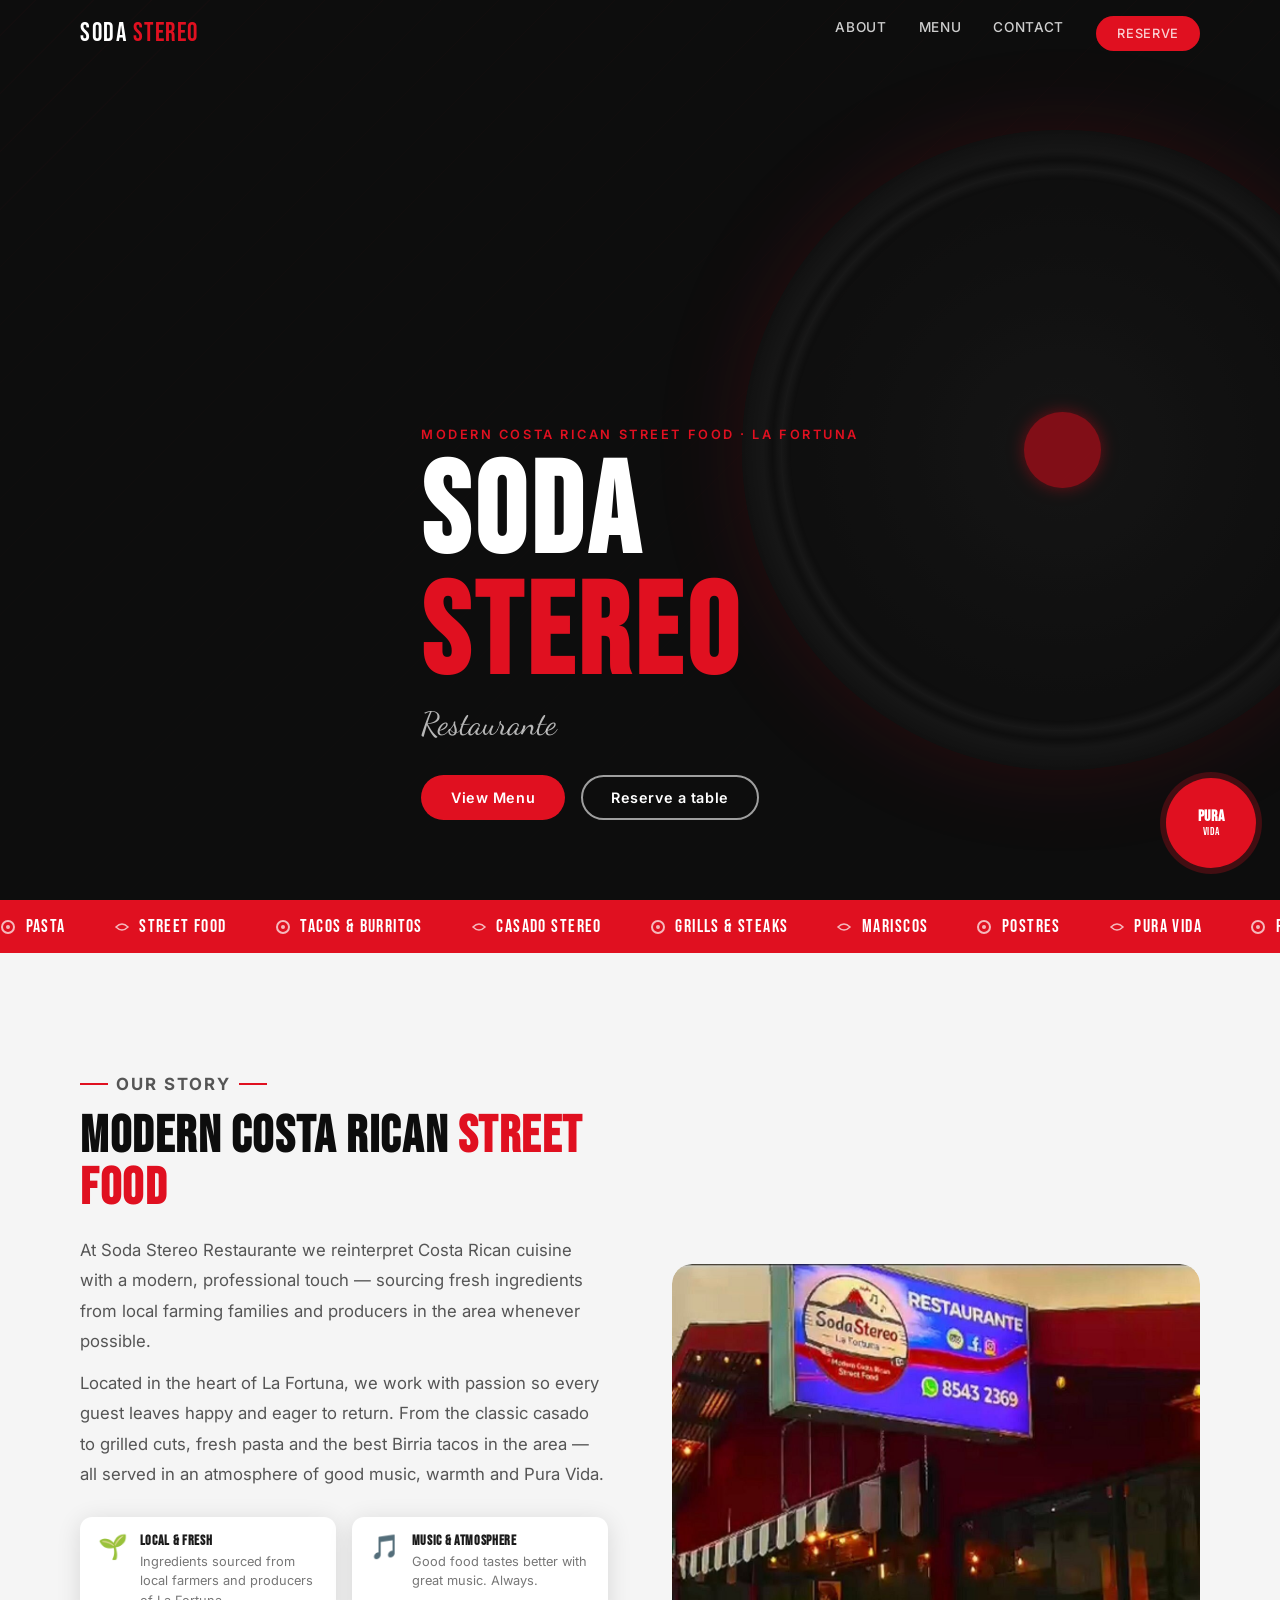
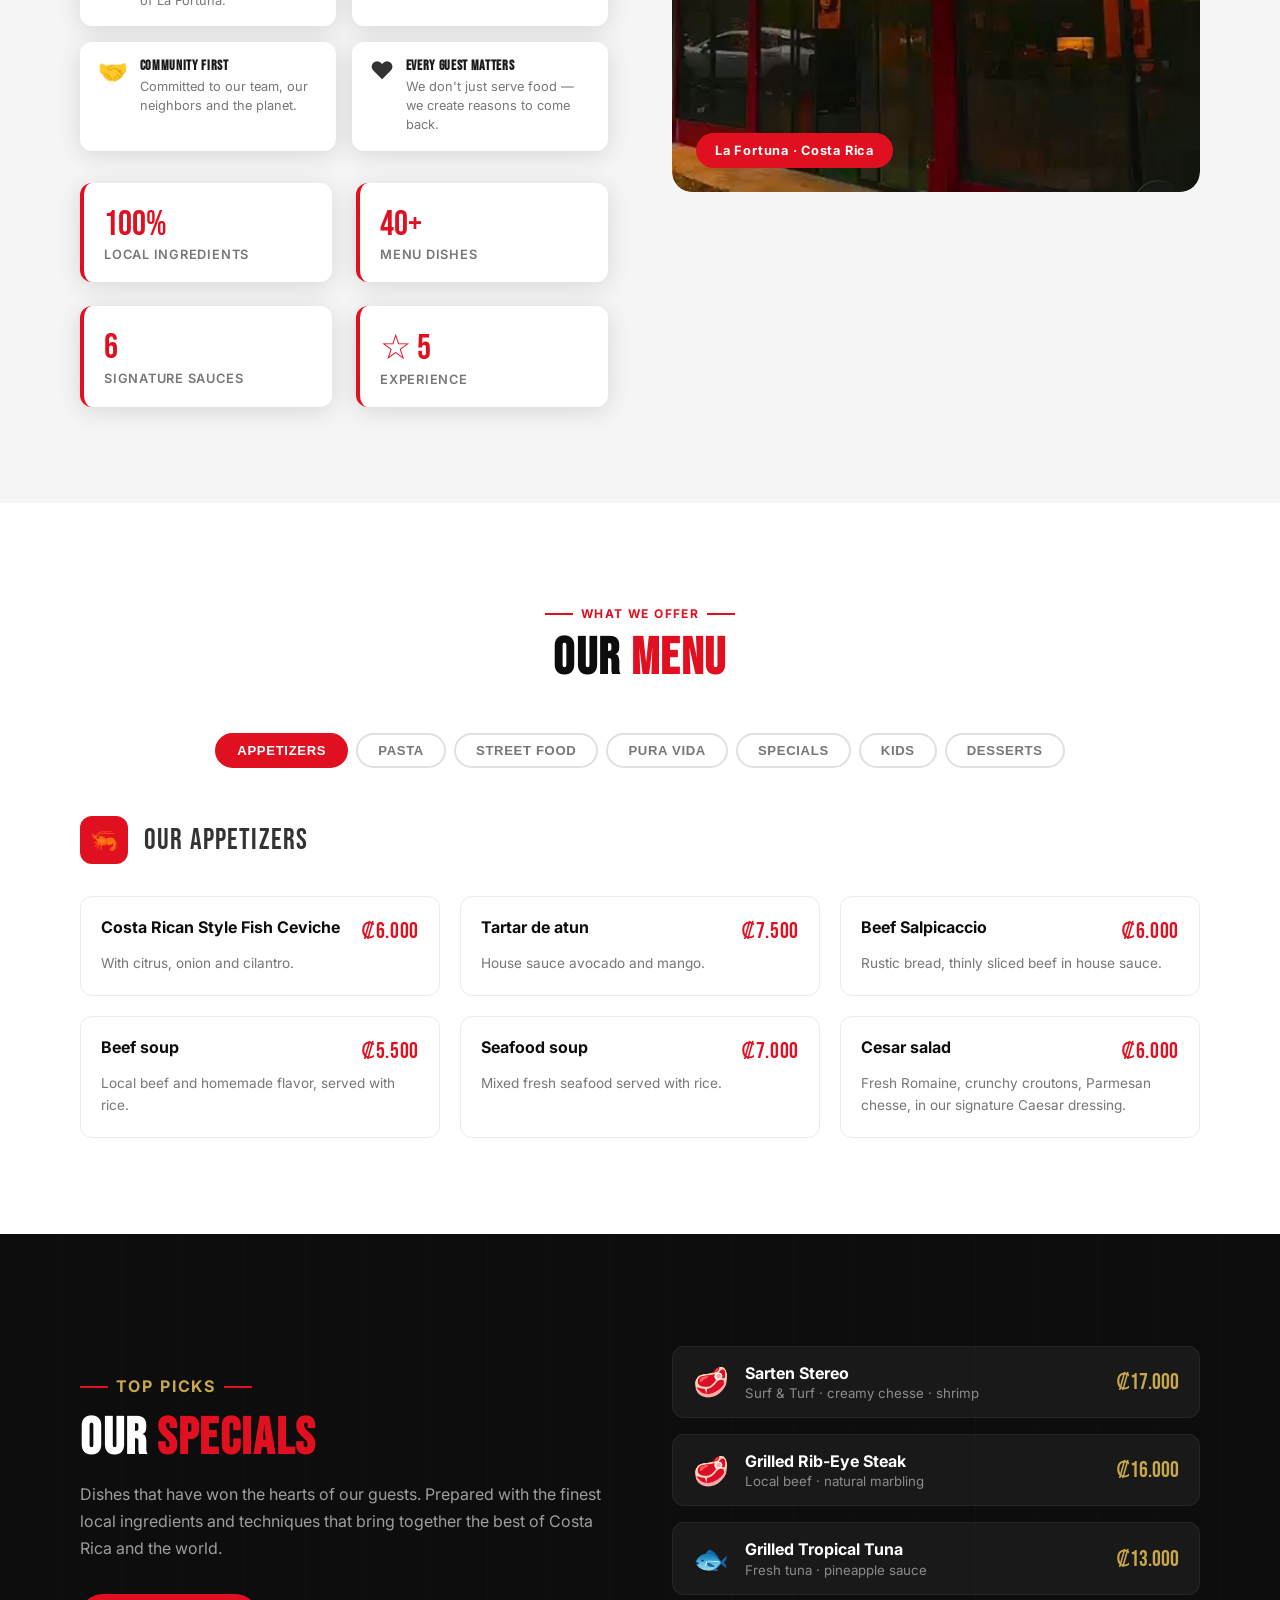
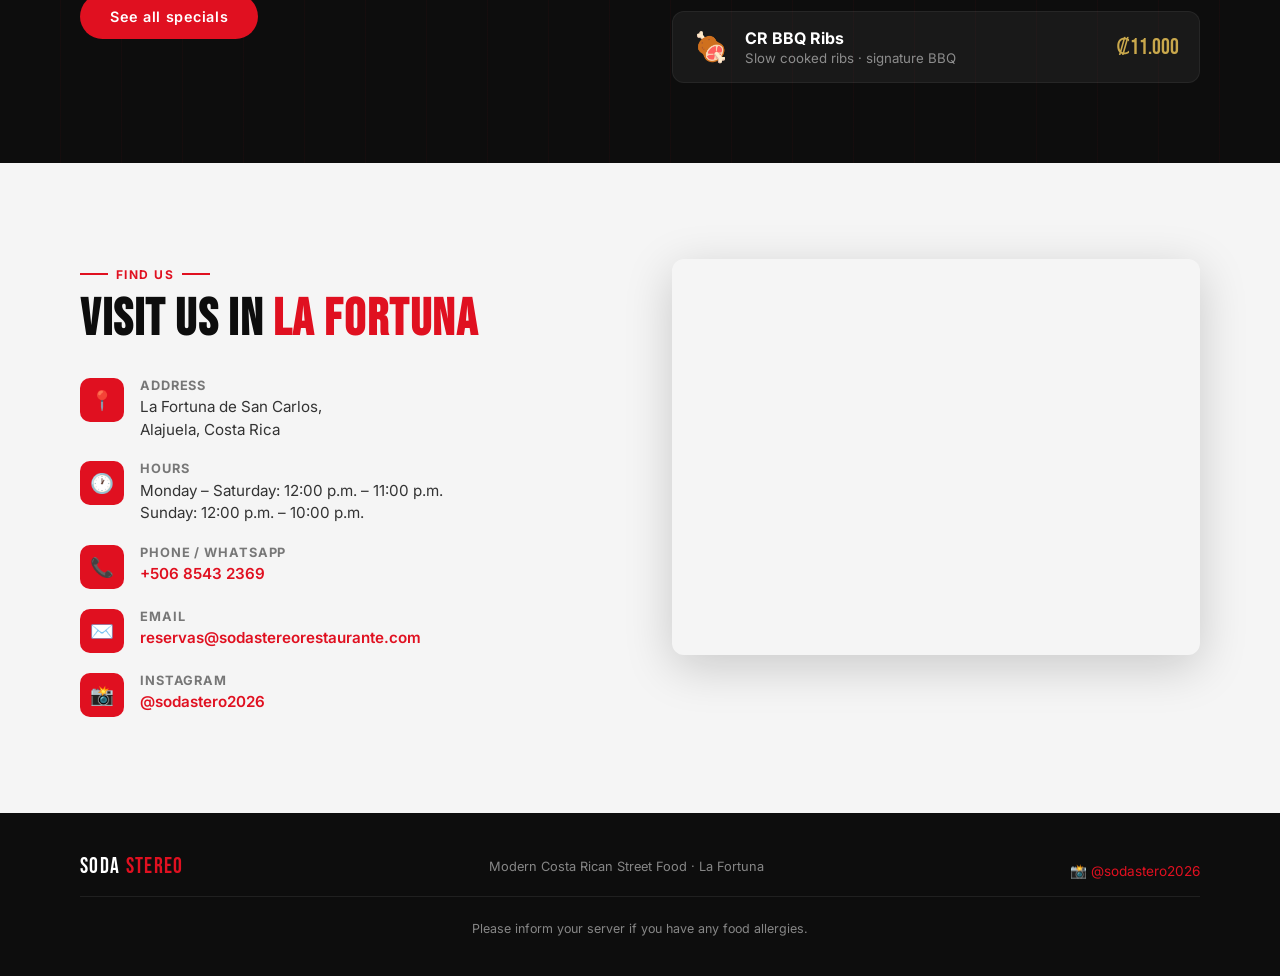
<file: index.html>
<!DOCTYPE html>
<html lang="en">
<head>
  <meta charset="UTF-8" />
  <meta name="viewport" content="width=device-width, initial-scale=1.0" />
  <title>Soda Stereo Restaurante — Modern Costa Rican Street Food | La Fortuna</title>

  <!-- SEO -->
  <meta name="description" content="Soda Stereo Restaurante in La Fortuna, Costa Rica. Modern Costa Rican street food: burgers, tacos, pasta, grilled steaks, seafood and more. Open Mon–Sat 12–11pm, Sun 12–10pm." />
  <meta name="keywords" content="Soda Stereo Restaurante, La Fortuna restaurant, Costa Rican food, street food La Fortuna, restaurant La Fortuna Costa Rica, burgers La Fortuna, tacos La Fortuna" />
  <meta name="author" content="Soda Stereo Restaurante" />
  <link rel="canonical" href="https://www.sodastereorestaurante.com/" />

  <!-- Favicon -->
  <link rel="icon" type="image/png" sizes="192x192" href="/favicon.png" />
  <link rel="icon" type="image/svg+xml" href="/favicon.svg" />
  <link rel="apple-touch-icon" href="/favicon.png" />

  <!-- Open Graph (social media) -->
  <meta property="og:type" content="restaurant" />
  <meta property="og:title" content="Soda Stereo Restaurante — La Fortuna, Costa Rica" />
  <meta property="og:description" content="Modern Costa Rican street food in the heart of La Fortuna. Burgers, tacos, pasta, grilled steaks and seafood. Come taste the Pura Vida!" />
  <meta property="og:url" content="https://www.sodastereorestaurante.com/" />
  <meta property="og:image" content="https://www.sodastereorestaurante.com/images/img-001.jpg" />
  <meta property="og:locale" content="en_US" />
  <meta property="og:site_name" content="Soda Stereo Restaurante" />

  <!-- Twitter Card -->
  <meta name="twitter:card" content="summary_large_image" />
  <meta name="twitter:title" content="Soda Stereo Restaurante — La Fortuna, Costa Rica" />
  <meta name="twitter:description" content="Modern Costa Rican street food in the heart of La Fortuna." />
  <meta name="twitter:image" content="https://www.sodastereorestaurante.com/images/img-001.jpg" />

  <!-- Structured Data (Google Rich Results) -->
  <script type="application/ld+json">
  {
    "@context": "https://schema.org",
    "@type": "Restaurant",
    "name": "Soda Stereo Restaurante",
    "image": "https://www.sodastereorestaurante.com/images/img-001.jpg",
    "url": "https://www.sodastereorestaurante.com",
    "telephone": "+50685432369",
    "address": {
      "@type": "PostalAddress",
      "streetAddress": "La Fortuna de San Carlos",
      "addressLocality": "La Fortuna",
      "addressRegion": "Alajuela",
      "addressCountry": "CR"
    },
    "geo": {
      "@type": "GeoCoordinates",
      "latitude": 10.4742153,
      "longitude": -84.6461418
    },
    "openingHoursSpecification": [
      {
        "@type": "OpeningHoursSpecification",
        "dayOfWeek": ["Monday","Tuesday","Wednesday","Thursday","Friday","Saturday"],
        "opens": "12:00",
        "closes": "23:00"
      },
      {
        "@type": "OpeningHoursSpecification",
        "dayOfWeek": ["Sunday"],
        "opens": "12:00",
        "closes": "22:00"
      }
    ],
    "servesCuisine": ["Costa Rican", "Street Food", "American"],
    "priceRange": "$$",
    "menu": "https://www.sodastereorestaurante.com/#menu",
    "hasMap": "https://maps.app.goo.gl/yALJqH7SpnTkCUQV8"
  }
  </script>

  <link rel="preconnect" href="https://fonts.googleapis.com" />
  <link rel="preconnect" href="https://fonts.gstatic.com" crossorigin />
  <link href="https://fonts.googleapis.com/css2?family=Bebas+Neue&family=Inter:wght@300;400;500;600;700&family=Dancing+Script:wght@700&display=swap" rel="stylesheet" />
  <link rel="stylesheet" href="styles.css" />
</head>
<body>

<!-- ── Navigation ─────────────────────────────────────────── -->
<nav id="navbar">
  <div class="container nav-inner">
    <a href="#hero" class="nav-logo">SODA <span>STEREO</span></a>
    <ul class="nav-links">
      <li><a href="#about">About</a></li>
      <li><a href="#menu">Menu</a></li>
      <li><a href="#contact">Contact</a></li>
      <li><a href="#contact" class="btn btn-primary nav-cta">Reserve</a></li>
    </ul>
    <button class="hamburger" id="hamburger" aria-label="Menu">
      <span></span><span></span><span></span>
    </button>
  </div>
</nav>

<!-- Mobile nav -->
<div class="mobile-nav" id="mobile-nav">
  <a href="#about"   onclick="closeMobileNav()">About</a>
  <a href="#menu"    onclick="closeMobileNav()">Menu</a>
  <a href="#contact" onclick="closeMobileNav()">Contact</a>
  <a href="#contact" onclick="closeMobileNav()" class="btn btn-primary" style="margin-top:1rem">Reserve</a>
</div>

<!-- ── Hero ───────────────────────────────────────────────── -->
<section id="hero">
  <div class="hero-bg"></div>
  <div class="hero-vinyl"></div>
  <div class="container hero-content">
    <p class="hero-eyebrow">Modern Costa Rican Street Food · La Fortuna</p>
    <h1 class="hero-title">
      SODA
      <span class="accent">STEREO</span>
    </h1>
    <p class="hero-subtitle">Restaurante</p>
    <div class="hero-actions">
      <a href="#menu"    class="btn btn-primary">View Menu</a>
      <a href="#contact" class="btn btn-outline">Reserve a table</a>
    </div>
  </div>
  <div class="hero-badge">
    <strong>PURA</strong>
    VIDA
  </div>
</section>

<!-- ── Strip ──────────────────────────────────────────────── -->
<div id="about-strip">
  <div class="strip-inner" aria-hidden="true">
    <!-- duplicated for infinite loop -->
    <span class="strip-item">
      <svg width="16" height="16" viewBox="0 0 16 16" fill="white"><circle cx="8" cy="8" r="6" stroke="white" stroke-width="2" fill="none"/><circle cx="8" cy="8" r="2" fill="white"/></svg>
      PASTA
    </span>
    <span class="strip-item">
      <svg width="16" height="16" viewBox="0 0 16 16" fill="white"><path d="M2 8 Q8 2 14 8 Q8 14 2 8Z" stroke="white" stroke-width="1.5" fill="none"/></svg>
      STREET FOOD
    </span>
    <span class="strip-item">
      <svg width="16" height="16" viewBox="0 0 16 16" fill="white"><circle cx="8" cy="8" r="6" stroke="white" stroke-width="2" fill="none"/><circle cx="8" cy="8" r="2" fill="white"/></svg>
      TACOS & BURRITOS
    </span>
    <span class="strip-item">
      <svg width="16" height="16" viewBox="0 0 16 16" fill="white"><path d="M2 8 Q8 2 14 8 Q8 14 2 8Z" stroke="white" stroke-width="1.5" fill="none"/></svg>
      CASADO STEREO
    </span>
    <span class="strip-item">
      <svg width="16" height="16" viewBox="0 0 16 16" fill="white"><circle cx="8" cy="8" r="6" stroke="white" stroke-width="2" fill="none"/><circle cx="8" cy="8" r="2" fill="white"/></svg>
      GRILLS &amp; STEAKS
    </span>
    <span class="strip-item">
      <svg width="16" height="16" viewBox="0 0 16 16" fill="white"><path d="M2 8 Q8 2 14 8 Q8 14 2 8Z" stroke="white" stroke-width="1.5" fill="none"/></svg>
      MARISCOS
    </span>
    <span class="strip-item">
      <svg width="16" height="16" viewBox="0 0 16 16" fill="white"><circle cx="8" cy="8" r="6" stroke="white" stroke-width="2" fill="none"/><circle cx="8" cy="8" r="2" fill="white"/></svg>
      POSTRES
    </span>
    <span class="strip-item">
      <svg width="16" height="16" viewBox="0 0 16 16" fill="white"><path d="M2 8 Q8 2 14 8 Q8 14 2 8Z" stroke="white" stroke-width="1.5" fill="none"/></svg>
      PURA VIDA
    </span>
    <!-- repeat -->
    <span class="strip-item">
      <svg width="16" height="16" viewBox="0 0 16 16" fill="white"><circle cx="8" cy="8" r="6" stroke="white" stroke-width="2" fill="none"/><circle cx="8" cy="8" r="2" fill="white"/></svg>
      PASTA
    </span>
    <span class="strip-item">
      <svg width="16" height="16" viewBox="0 0 16 16" fill="white"><path d="M2 8 Q8 2 14 8 Q8 14 2 8Z" stroke="white" stroke-width="1.5" fill="none"/></svg>
      STREET FOOD
    </span>
    <span class="strip-item">
      <svg width="16" height="16" viewBox="0 0 16 16" fill="white"><circle cx="8" cy="8" r="6" stroke="white" stroke-width="2" fill="none"/><circle cx="8" cy="8" r="2" fill="white"/></svg>
      TACOS & BURRITOS
    </span>
    <span class="strip-item">
      <svg width="16" height="16" viewBox="0 0 16 16" fill="white"><path d="M2 8 Q8 2 14 8 Q8 14 2 8Z" stroke="white" stroke-width="1.5" fill="none"/></svg>
      CASADO STEREO
    </span>
    <span class="strip-item">
      <svg width="16" height="16" viewBox="0 0 16 16" fill="white"><circle cx="8" cy="8" r="6" stroke="white" stroke-width="2" fill="none"/><circle cx="8" cy="8" r="2" fill="white"/></svg>
      GRILLS &amp; STEAKS
    </span>
    <span class="strip-item">
      <svg width="16" height="16" viewBox="0 0 16 16" fill="white"><path d="M2 8 Q8 2 14 8 Q8 14 2 8Z" stroke="white" stroke-width="1.5" fill="none"/></svg>
      MARISCOS
    </span>
    <span class="strip-item">
      <svg width="16" height="16" viewBox="0 0 16 16" fill="white"><circle cx="8" cy="8" r="6" stroke="white" stroke-width="2" fill="none"/><circle cx="8" cy="8" r="2" fill="white"/></svg>
      POSTRES
    </span>
    <span class="strip-item">
      <svg width="16" height="16" viewBox="0 0 16 16" fill="white"><path d="M2 8 Q8 2 14 8 Q8 14 2 8Z" stroke="white" stroke-width="1.5" fill="none"/></svg>
      PURA VIDA
    </span>
  </div>
</div>

<!-- ── About ───────────────────────────────────────────────── -->
<section id="about">
  <div class="container">
    <div class="about-grid">
      <div class="about-text">
        <p class="section-label">Our Story</p>
        <h2 class="section-title">Modern Costa Rican <span>Street Food</span></h2>
        <p>
          At Soda Stereo Restaurante we reinterpret Costa Rican cuisine with a modern,
          professional touch — sourcing fresh ingredients from local farming families
          and producers in the area whenever possible.
        </p>
        <p>
          Located in the heart of La Fortuna, we work with passion so every guest
          leaves happy and eager to return. From the classic casado to grilled cuts,
          fresh pasta and the best Birria tacos in the area — all served in an
          atmosphere of good music, warmth and Pura Vida.
        </p>
        <div class="about-values">
          <div class="value-item">
            <span class="value-icon">🌱</span>
            <div>
              <strong>Local & Fresh</strong>
              <p>Ingredients sourced from local farmers and producers of La Fortuna.</p>
            </div>
          </div>
          <div class="value-item">
            <span class="value-icon">🎵</span>
            <div>
              <strong>Music & Atmosphere</strong>
              <p>Good food tastes better with great music. Always.</p>
            </div>
          </div>
          <div class="value-item">
            <span class="value-icon">🤝</span>
            <div>
              <strong>Community First</strong>
              <p>Committed to our team, our neighbors and the planet.</p>
            </div>
          </div>
          <div class="value-item">
            <span class="value-icon">❤️</span>
            <div>
              <strong>Every Guest Matters</strong>
              <p>We don't just serve food — we create reasons to come back.</p>
            </div>
          </div>
        </div>
        <div class="about-stats">
          <div class="stat-card">
            <div class="stat-num">100%</div>
            <div class="stat-label">Local ingredients</div>
          </div>
          <div class="stat-card">
            <div class="stat-num">40+</div>
            <div class="stat-label">Menu dishes</div>
          </div>
          <div class="stat-card">
            <div class="stat-num">6</div>
            <div class="stat-label">Signature sauces</div>
          </div>
          <div class="stat-card">
            <div class="stat-num">☆ 5</div>
            <div class="stat-label">Experience</div>
          </div>
        </div>
      </div>
      <div class="about-visual">
        <img src="images/img-001.jpg" alt="Soda Stereo Restaurante front in La Fortuna" class="about-img" />
        <div class="about-tag">La Fortuna · Costa Rica</div>
      </div>
    </div>
  </div>
</section>

<!-- ── Menu ───────────────────────────────────────────────── -->
<section id="menu">
  <div class="container">
    <div class="menu-header">
      <p class="section-label">What we offer</p>
      <h2 class="section-title">Our <span>Menu</span></h2>
    </div>

    <!-- Tabs -->
    <div class="menu-tabs" role="tablist">
      <button class="tab-btn active" onclick="showCategory('appetizers')" role="tab">Appetizers</button>
      <button class="tab-btn" onclick="showCategory('pasta')"       role="tab">Pasta</button>
      <button class="tab-btn" onclick="showCategory('street')"      role="tab">Street Food</button>
      <button class="tab-btn" onclick="showCategory('casa')"        role="tab">Pura Vida</button>
      <button class="tab-btn" onclick="showCategory('specials')"    role="tab">Specials</button>
      <button class="tab-btn" onclick="showCategory('kids')"        role="tab">Kids</button>
      <button class="tab-btn" onclick="showCategory('desserts')"    role="tab">Desserts</button>
    </div>

    <!-- ── APPETIZERS ── -->
    <div id="cat-appetizers" class="menu-category active">
      <div class="category-title-bar">
        <div class="category-icon">🦐</div>
        <div>
          <div class="category-name">Our Appetizers</div>
        </div>
      </div>
      <div class="menu-grid">
        <div class="menu-card">
          <div class="menu-card-top">
            <div class="menu-card-name">Costa Rican Style Fish Ceviche</div>
            <div class="menu-card-price">₡6.000</div>
          </div>
          <div class="menu-card-desc">With citrus, onion and cilantro.</div>
        </div>
        <div class="menu-card">
          <div class="menu-card-top">
            <div class="menu-card-name">Tartar de atun</div>
            <div class="menu-card-price">₡7.500</div>
          </div>
          <div class="menu-card-desc">House sauce avocado and mango.</div>
        </div>
        <div class="menu-card">
          <div class="menu-card-top">
            <div class="menu-card-name">Beef Salpicaccio</div>
            <div class="menu-card-price">₡6.000</div>
          </div>
          <div class="menu-card-desc">Rustic bread, thinly sliced beef in house sauce.</div>
        </div>
        <div class="menu-card">
          <div class="menu-card-top">
            <div class="menu-card-name">Beef soup</div>
            <div class="menu-card-price">₡5.500</div>
          </div>
          <div class="menu-card-desc">Local beef and homemade flavor, served with rice.</div>
        </div>
        <div class="menu-card">
          <div class="menu-card-top">
            <div class="menu-card-name">Seafood soup</div>
            <div class="menu-card-price">₡7.000</div>
          </div>
          <div class="menu-card-desc">Mixed fresh seafood served with rice.</div>
        </div>
        <div class="menu-card">
          <div class="menu-card-top">
            <div class="menu-card-name">Cesar salad</div>
            <div class="menu-card-price">₡6.000</div>
          </div>
          <div class="menu-card-desc">Fresh Romaine, crunchy croutons, Parmesan chesse, in our signature Caesar dressing.</div>
        </div>
      </div>
    </div>

    <!-- ── PASTA ── -->
    <div id="cat-pasta" class="menu-category">
      <div class="category-title-bar">
        <div class="category-icon">🍝</div>
        <div>
          <div class="category-name">Pasta</div>
          <div class="category-sub">Served with garlic breed.</div>
        </div>
      </div>
      <div class="menu-grid">
        <div class="menu-card">
          <div class="menu-card-top">
            <div class="menu-card-name">Spaghetti carbonara</div>
            <div class="menu-card-price">₡6.000</div>
          </div>
        </div>
        <div class="menu-card">
          <div class="menu-card-top">
            <div class="menu-card-name">Fettuccine Pesto with Chicken</div>
            <div class="menu-card-price">₡7.000</div>
          </div>
        </div>
        <div class="menu-card">
          <div class="menu-card-top">
            <div class="menu-card-name">Spaghetti pomodoro with Shrimp</div>
            <div class="menu-card-price">₡8.000</div>
          </div>
        </div>
        <div class="menu-card featured">
          <div class="featured-ribbon">Signature</div>
          <div class="menu-card-top">
            <div class="menu-card-name">Fettuccine with Salmon Stereo</div>
            <div class="menu-card-price">₡12.000</div>
          </div>
        </div>
      </div>
      <p class="category-note">Served with garlic breed.</p>
    </div>

    <!-- ── STREET FOOD ── -->
    <div id="cat-street" class="menu-category">
      <div class="category-title-bar">
        <div class="category-icon">🌮</div>
        <div>
          <div class="category-name">Costa Rican Street Food</div>
          <div class="category-sub">"De Música Ligera"</div>
        </div>
      </div>
      <div class="menu-grid">
        <div class="menu-card featured">
          <div class="featured-ribbon">Fan Favorite</div>
          <div class="menu-card-top">
            <div class="menu-card-name">Stereo Burger</div>
            <div class="menu-card-price">₡8.000</div>
          </div>
          <div class="menu-card-desc">Caramelized bacon and onion in BBQ sauce.</div>
        </div>
        <div class="menu-card">
          <div class="menu-card-top">
            <div class="menu-card-name">Classic Beef o Chicken Burger</div>
            <div class="menu-card-price">₡7.500</div>
          </div>
          <div class="menu-card-desc">Lettuce, chesse, pickles, onion, bacon and house sauce.</div>
        </div>
        <div class="menu-card">
          <div class="menu-card-top">
            <div class="menu-card-name">Birria Tacos</div>
            <div class="menu-card-price">₡7.000</div>
          </div>
          <div class="menu-card-desc">Crispy corn tortilla filled with slow cooked beef with fresh onion and cilantro.</div>
        </div>
        <div class="menu-card">
          <div class="menu-card-top">
            <div class="menu-card-name">Chicken o Shrimp Tacos</div>
            <div class="menu-card-price">₡7.000</div>
          </div>
          <div class="menu-card-desc">Served in corn tortilla with fresh onion and cilantro.</div>
        </div>
        <div class="menu-card">
          <div class="menu-card-top">
            <div class="menu-card-name">Stereo Burrito</div>
            <div class="menu-card-price">₡7.500</div>
          </div>
          <div class="menu-card-desc">Burger Burrito, caramelized bacon and onion in BBQ sauce.</div>
        </div>
        <div class="menu-card">
          <div class="menu-card-top">
            <div class="menu-card-name">Chicken o Shrimp burrito</div>
            <div class="menu-card-price">₡7.500</div>
          </div>
          <div class="menu-card-desc">Served with fries, chesse, coleslaw.</div>
        </div>
        <div class="menu-card">
          <div class="menu-card-top">
            <div class="menu-card-name">Grilled Chicken o Chorizo Sandwich</div>
            <div class="menu-card-price">₡7.500</div>
          </div>
          <div class="menu-card-desc">Served in a rustic bread with chesse, lettuce, chimichurri and onions.</div>
        </div>
        <div class="menu-card">
          <div class="menu-card-top">
            <div class="menu-card-name">Quesadilla</div>
            <div class="menu-card-price">₡6.000</div>
          </div>
          <div class="menu-card-desc">(Chicken, Beef, Shrimp)</div>
        </div>
      </div>
    </div>

    <!-- ── DE LA CASA ── -->
    <div id="cat-casa" class="menu-category">
      <div class="category-title-bar">
        <div class="category-icon">🇨🇷</div>
        <div>
          <div class="category-name">"Pura Vida" de la Casa</div>
        </div>
      </div>
      <div class="menu-grid">
        <div class="menu-card">
          <div class="menu-card-top">
            <div class="menu-card-name">Chifrijo</div>
            <div class="menu-card-price">₡7.500</div>
          </div>
          <div class="menu-card-desc">A Costa Rican classic with tender cooked slow pork.</div>
        </div>
        <div class="menu-card featured">
          <div class="featured-ribbon">Must Try</div>
          <div class="menu-card-top">
            <div class="menu-card-name">Casado Stereo</div>
            <div class="menu-card-price">₡7.500</div>
          </div>
          <div class="menu-card-desc">A traditional Costa Rican plate featuring your choise of protein (chicken, beef, fish).</div>
        </div>
        <div class="menu-card">
          <div class="menu-card-top">
            <div class="menu-card-name">Rice with Chicken</div>
            <div class="menu-card-price">₡6.500</div>
          </div>
          <div class="menu-card-desc">Costa rican mixed Chicken &amp; rice, served with fries and salad.</div>
        </div>
        <div class="menu-card">
          <div class="menu-card-top">
            <div class="menu-card-name">Vigoron</div>
            <div class="menu-card-price">₡7.500</div>
          </div>
          <div class="menu-card-desc">Cassava Root with tender fried pork.</div>
        </div>
        <div class="menu-card">
          <div class="menu-card-top">
            <div class="menu-card-name">Rice &amp; Shrimp</div>
            <div class="menu-card-price">₡6.500</div>
          </div>
          <div class="menu-card-desc">Tico rice mixed with shrimp, served with fries and salad.</div>
        </div>
        <div class="menu-card">
          <div class="menu-card-top">
            <div class="menu-card-name">Seafood &amp; Rice</div>
            <div class="menu-card-price">₡8.000</div>
          </div>
          <div class="menu-card-desc">Costa rican mixed seafood and rice, served with fries and salad.</div>
        </div>
      </div>
    </div>

    <!-- ── SPECIALS ── -->
    <div id="cat-specials" class="menu-category">
      <div class="category-title-bar">
        <div class="category-icon">⭐</div>
        <div>
          <div class="category-name">Soda Stereo Specials</div>
          <div class="category-sub">Served with mashed potatoes and Veggies.</div>
        </div>
      </div>
      <div class="menu-grid">
        <div class="menu-card featured">
          <div class="featured-ribbon">Our #1</div>
          <div class="menu-card-top">
            <div class="menu-card-name">Sarten Stereo</div>
            <div class="menu-card-price">₡17.000</div>
          </div>
          <div class="menu-card-desc">Hot skillet creamy chesse, Surf and Turf, steak &amp; shrimp.</div>
        </div>
        <div class="menu-card">
          <div class="menu-card-top">
            <div class="menu-card-name">Grilled Rid bye steak</div>
            <div class="menu-card-price">₡16.000</div>
          </div>
          <div class="menu-card-desc">Local beef, known for its natural marbling and flavor grilled to your preference.</div>
        </div>
        <div class="menu-card">
          <div class="menu-card-top">
            <div class="menu-card-name">Churrasco steak</div>
            <div class="menu-card-price">₡14.000</div>
          </div>
          <div class="menu-card-desc">Costa Rican steak, grilled to your preference, seasoned simply, natural taste.</div>
        </div>
        <div class="menu-card">
          <div class="menu-card-top">
            <div class="menu-card-name">CR BBQ Ribs</div>
            <div class="menu-card-price">₡11.000</div>
          </div>
          <div class="menu-card-desc">Slow cooked CR pork ribs, grilled and brushed with our signature BBQ sauce.</div>
        </div>
        <div class="menu-card">
          <div class="menu-card-top">
            <div class="menu-card-name">Pollo Stereo</div>
            <div class="menu-card-price">₡8.500</div>
          </div>
          <div class="menu-card-desc">Grilled chicken fillet, served in house sauce.</div>
        </div>
        <div class="menu-card">
          <div class="menu-card-top">
            <div class="menu-card-name">Grilled Tropical Tuna</div>
            <div class="menu-card-price">₡13.000</div>
          </div>
          <div class="menu-card-desc">Fresh tuna fillet served with pineapple sauce.</div>
        </div>
      </div>
      <p class="category-note">Served with mashed potatoes and Veggies.</p>

      <!-- Sauces -->
      <div style="margin-top: 3rem;">
        <div class="category-title-bar">
          <div class="category-icon">🍶</div>
          <div>
            <div class="category-name">Signature Sauces</div>
            <div class="category-sub">Our exclusive sauces</div>
          </div>
        </div>
        <div class="sauces-grid">
          <span class="sauce-chip">Basil Sauce</span>
          <span class="sauce-chip">Stereo Sauce</span>
          <span class="sauce-chip">Cilantro Sauce</span>
          <span class="sauce-chip">Spicy &amp; Sweet</span>
          <span class="sauce-chip">Avocado Sauce</span>
          <span class="sauce-chip">SG BBQ Sauce</span>
        </div>
      </div>
    </div>

    <!-- ── KIDS ── -->
    <div id="cat-kids" class="menu-category">
      <div class="category-title-bar">
        <div class="category-icon">🎈</div>
        <div>
          <div class="category-name">Children´s Menu</div>
        </div>
      </div>
      <div class="menu-grid">
        <div class="menu-card">
          <div class="menu-card-top">
            <div class="menu-card-name">Chesse quesadilla</div>
            <div class="menu-card-price">₡4.500</div>
          </div>
        </div>
        <div class="menu-card">
          <div class="menu-card-top">
            <div class="menu-card-name">Kids Burger</div>
            <div class="menu-card-price">₡4.500</div>
          </div>
        </div>
        <div class="menu-card">
          <div class="menu-card-top">
            <div class="menu-card-name">Chicken o Fish Nuggets</div>
            <div class="menu-card-price">₡4.500</div>
          </div>
        </div>
        <div class="menu-card">
          <div class="menu-card-top">
            <div class="menu-card-name">Pasta</div>
            <div class="menu-card-price">₡4.500</div>
          </div>
          <div class="menu-card-desc">(burro, pomodoro, carbonara)</div>
        </div>
      </div>
    </div>

    <!-- ── DESSERTS ── -->
    <div id="cat-desserts" class="menu-category">
      <div class="category-title-bar">
        <div class="category-icon">🍮</div>
        <div>
          <div class="category-name">Desserts</div>
        </div>
      </div>
      <div class="menu-grid">
        <div class="menu-card">
          <div class="menu-card-top">
            <div class="menu-card-name">House Flan</div>
            <div class="menu-card-price">₡4.000</div>
          </div>
        </div>
        <div class="menu-card featured">
          <div class="featured-ribbon">Favorite</div>
          <div class="menu-card-top">
            <div class="menu-card-name">Passion fruit Chesse cake</div>
            <div class="menu-card-price">₡4.000</div>
          </div>
        </div>
        <div class="menu-card">
          <div class="menu-card-top">
            <div class="menu-card-name">House Dessert</div>
            <div class="menu-card-price">₡4.000</div>
          </div>
        </div>
      </div>
    </div>

  </div><!-- /container -->
</section>

<!-- ── Specials Banner ─────────────────────────────────────── -->
<section id="specials-banner">
  <div class="container">
    <div class="specials-inner">
      <div class="specials-text">
        <p class="section-label" style="color:var(--gold)">Top Picks</p>
        <h2 class="section-title">Our <span>Specials</span></h2>
        <p>Dishes that have won the hearts of our guests. Prepared with the finest local ingredients and techniques that bring together the best of Costa Rica and the world.</p>
        <div style="margin-top:2rem">
          <a href="#menu" onclick="showCategory('specials');return true;" class="btn btn-primary">See all specials</a>
        </div>
      </div>
      <div class="specials-list">
        <div class="special-item">
          <div class="special-emoji">🥩</div>
          <div>
            <div class="special-name">Sarten Stereo</div>
            <div class="special-desc">Surf &amp; Turf · creamy chesse · shrimp</div>
          </div>
          <div class="special-price">₡17.000</div>
        </div>
        <div class="special-item">
          <div class="special-emoji">🥩</div>
          <div>
            <div class="special-name">Grilled Rib-Eye Steak</div>
            <div class="special-desc">Local beef · natural marbling</div>
          </div>
          <div class="special-price">₡16.000</div>
        </div>
        <div class="special-item">
          <div class="special-emoji">🐟</div>
          <div>
            <div class="special-name">Grilled Tropical Tuna</div>
            <div class="special-desc">Fresh tuna · pineapple sauce</div>
          </div>
          <div class="special-price">₡13.000</div>
        </div>
        <div class="special-item">
          <div class="special-emoji">🍖</div>
          <div>
            <div class="special-name">CR BBQ Ribs</div>
            <div class="special-desc">Slow cooked ribs · signature BBQ</div>
          </div>
          <div class="special-price">₡11.000</div>
        </div>
      </div>
    </div>
  </div>
</section>

<!-- ── Contact ────────────────────────────────────────────── -->
<section id="contact">
  <div class="container">
    <div class="contact-grid">
      <div>
        <p class="section-label">Find us</p>
        <h2 class="section-title">Visit us in <span>La Fortuna</span></h2>
        <div class="contact-info-items">
          <div class="contact-info-item">
            <div class="contact-icon">📍</div>
            <div>
              <strong>Address</strong>
              <span>La Fortuna de San Carlos,<br/>Alajuela, Costa Rica</span>
            </div>
          </div>
          <div class="contact-info-item">
            <div class="contact-icon">🕐</div>
            <div>
              <strong>Hours</strong>
              <span>Monday – Saturday: 12:00 p.m. – 11:00 p.m.<br/>Sunday: 12:00 p.m. – 10:00 p.m.</span>
            </div>
          </div>
          <div class="contact-info-item">
            <div class="contact-icon">📞</div>
            <div>
              <strong>Phone / WhatsApp</strong>
              <span><a href="https://wa.me/50685432369" target="_blank" rel="noopener">+506 8543 2369</a></span>
            </div>
          </div>
          <div class="contact-info-item">
            <div class="contact-icon">✉️</div>
            <div>
              <strong>Email</strong>
              <span><a href="mailto:reservas@sodastereorestaurante.com">reservas@sodastereorestaurante.com</a></span>
            </div>
          </div>
          <div class="contact-info-item">
            <div class="contact-icon">📸</div>
            <div>
              <strong>Instagram</strong>
              <span><a href="https://www.instagram.com/sodastero2026/" target="_blank" rel="noopener">@sodastero2026</a></span>
            </div>
          </div>
        </div>
      </div>
      <div class="map-wrapper">
        <iframe
          src="https://www.google.com/maps?q=10.4742153,-84.6461418&z=17&output=embed"
          width="100%"
          height="100%"
          style="border:0;"
          allowfullscreen=""
          loading="lazy"
          referrerpolicy="no-referrer-when-downgrade"
          title="Soda Stereo La Fortuna en Google Maps"
        ></iframe>
      </div>
    </div>
  </div>
</section>

<!-- ── Footer ─────────────────────────────────────────────── -->
<footer>
  <div class="container">
    <div class="footer-inner">
      <div class="footer-logo">SODA <span>STEREO</span></div>
      <p class="footer-note">
        Modern Costa Rican Street Food · La Fortuna
      </p>
      <a href="https://www.instagram.com/sodastero2026/" target="_blank" rel="noopener" class="footer-ig">
        📸 @sodastero2026
      </a>
    </div>
    <p class="footer-allergy">
      Please inform your server if you have any food allergies.
    </p>
  </div>
</footer>

<!-- Scroll to top -->
<button id="scroll-top" onclick="scrollToTop()" aria-label="Back to top">
  <svg width="18" height="18" viewBox="0 0 24 24" fill="none" stroke="currentColor" stroke-width="2.5" stroke-linecap="round" stroke-linejoin="round">
    <polyline points="18 15 12 9 6 15"/>
  </svg>
</button>

<script src="main.js"></script>
</body>
</html>
</file>
<file: styles.css>
/* ── Reset & Variables ─────────────────────────────────── */
*, *::before, *::after { box-sizing: border-box; margin: 0; padding: 0; }

:root {
  --red:     #e01020;
  --red-dk:  #b00d1a;
  --black:   #0d0d0d;
  --dark:    #1a1a1a;
  --gray:    #2e2e2e;
  --light:   #f5f5f5;
  --white:   #ffffff;
  --gold:    #c9a84c;
  --text:    #333333;
  --muted:   #777777;
  --font-head: 'Bebas Neue', sans-serif;
  --font-body: 'Inter', sans-serif;
  --font-script: 'Dancing Script', cursive;
  --radius: 12px;
  --shadow: 0 4px 24px rgba(0,0,0,.12);
  --shadow-lg: 0 12px 48px rgba(0,0,0,.18);
}

html { scroll-behavior: smooth; }
body {
  font-family: var(--font-body);
  color: var(--text);
  background: var(--white);
  overflow-x: hidden;
}

img { display: block; max-width: 100%; }
a   { text-decoration: none; color: inherit; }

/* ── Utility ───────────────────────────────────────────── */
.container { max-width: 1160px; margin-inline: auto; padding-inline: 1.25rem; }
.section-label {
  display: inline-flex; align-items: center; gap: .5rem;
  font-size: .75rem; font-weight: 700; letter-spacing: .12em;
  text-transform: uppercase; color: var(--red);
  margin-bottom: .75rem;
}
.section-label::before,
.section-label::after {
  content: ''; flex: 1; height: 2px; width: 28px;
  background: var(--red);
}
.section-title {
  font-family: var(--font-head);
  font-size: clamp(2rem, 5vw, 3.25rem);
  line-height: 1;
  letter-spacing: .03em;
  color: var(--black);
}
.section-title span { color: var(--red); }
.btn {
  display: inline-flex; align-items: center; gap: .5rem;
  padding: .75rem 1.75rem;
  border-radius: 50px;
  font-weight: 600; font-size: .9rem; letter-spacing: .04em;
  cursor: pointer; transition: all .25s ease;
  border: 2px solid transparent;
}
.btn-primary {
  background: var(--red); color: var(--white);
}
.btn-primary:hover { background: var(--red-dk); transform: translateY(-2px); box-shadow: 0 6px 20px rgba(224,16,32,.35); }
.btn-outline {
  background: transparent; color: var(--white);
  border-color: rgba(255,255,255,.6);
}
.btn-outline:hover { background: rgba(255,255,255,.1); border-color: var(--white); }
.tag-veg {
  display: inline-flex; align-items: center; gap: .3rem;
  font-size: .68rem; font-weight: 700; letter-spacing: .08em;
  text-transform: uppercase; color: #2e7d32;
  background: #e8f5e9; padding: .15rem .5rem; border-radius: 20px;
}

/* ── Navigation ─────────────────────────────────────────── */
#navbar {
  position: fixed; top: 0; left: 0; right: 0; z-index: 1000;
  padding: 1rem 0;
  transition: background .3s, box-shadow .3s, padding .3s;
}
#navbar.scrolled {
  background: rgba(13,13,13,.97);
  backdrop-filter: blur(12px);
  box-shadow: 0 2px 20px rgba(0,0,0,.4);
  padding: .6rem 0;
}
.nav-inner {
  display: flex; align-items: center; justify-content: space-between;
}
.nav-logo {
  font-family: var(--font-head);
  font-size: 1.6rem; letter-spacing: .06em;
  color: var(--white);
}
.nav-logo span { color: var(--red); }
.nav-links {
  display: flex; gap: 2rem; list-style: none;
}
.nav-links a {
  color: rgba(255,255,255,.8);
  font-size: .85rem; font-weight: 500; letter-spacing: .05em;
  text-transform: uppercase;
  transition: color .2s;
  position: relative;
}
.nav-links a::after {
  content: '';
  position: absolute; bottom: -4px; left: 0; right: 0;
  height: 2px; background: var(--red);
  transform: scaleX(0); transform-origin: left;
  transition: transform .25s ease;
}
.nav-links a:hover { color: var(--white); }
.nav-links a:hover::after { transform: scaleX(1); }
.nav-cta { font-size: .8rem !important; padding: .5rem 1.2rem !important; }

/* Hamburger */
.hamburger {
  display: none; flex-direction: column; gap: 5px;
  cursor: pointer; padding: .25rem; background: none; border: none;
}
.hamburger span {
  display: block; width: 24px; height: 2px;
  background: var(--white); border-radius: 2px;
  transition: all .3s ease;
}
.hamburger.open span:nth-child(1) { transform: translateY(7px) rotate(45deg); }
.hamburger.open span:nth-child(2) { opacity: 0; transform: scaleX(0); }
.hamburger.open span:nth-child(3) { transform: translateY(-7px) rotate(-45deg); }

/* Mobile nav */
.mobile-nav {
  display: none;
  position: fixed; top: 0; left: 0; right: 0; bottom: 0; z-index: 999;
  background: rgba(13,13,13,.98);
  flex-direction: column; align-items: center; justify-content: center;
  gap: 2.5rem;
}
.mobile-nav.open { display: flex; }
.mobile-nav a {
  font-family: var(--font-head); font-size: 2.5rem;
  color: var(--white); letter-spacing: .08em;
  transition: color .2s;
}
.mobile-nav a:hover { color: var(--red); }

/* ── Hero ───────────────────────────────────────────────── */
#hero {
  min-height: 100svh;
  background: var(--black);
  display: flex; flex-direction: column; justify-content: flex-end;
  position: relative; overflow: hidden;
}
.hero-bg {
  position: absolute; inset: 0;
  background:
    linear-gradient(to bottom, rgba(13,13,13,.3) 0%, rgba(13,13,13,.85) 100%),
    repeating-linear-gradient(
      -45deg,
      transparent, transparent 40px,
      rgba(224,16,32,.03) 40px, rgba(224,16,32,.03) 41px
    );
}
/* Vinyl record decoration */
.hero-vinyl {
  position: absolute; right: -8vw; top: 50%; transform: translateY(-50%);
  width: clamp(340px, 50vw, 660px);
  aspect-ratio: 1;
  border-radius: 50%;
  background:
    radial-gradient(circle at 50%, #1c1c1c 0%, #111 60%, #222 62%, #111 64%, #222 66%,
      #111 90%, #1c1c1c 100%);
  box-shadow: 0 0 80px rgba(224,16,32,.25), inset 0 0 40px rgba(0,0,0,.6);
  animation: spin 18s linear infinite;
  opacity: .55;
}
.hero-vinyl::after {
  content: '';
  position: absolute; inset: 44%;
  border-radius: 50%;
  background: var(--red);
  box-shadow: 0 0 16px rgba(224,16,32,.8);
}
@keyframes spin { to { transform: translateY(-50%) rotate(360deg); } }

.hero-content {
  position: relative; z-index: 2;
  padding: 2.5rem 0 5rem;
}
.hero-eyebrow {
  font-size: .8rem; font-weight: 600; letter-spacing: .2em;
  text-transform: uppercase; color: var(--red);
  margin-bottom: .75rem;
}
.hero-title {
  font-family: var(--font-head);
  font-size: clamp(3.5rem, 10vw, 8rem);
  line-height: .95;
  letter-spacing: .04em;
  color: var(--white);
}
.hero-title .accent { color: var(--red); display: block; }
.hero-subtitle {
  font-family: var(--font-script);
  font-size: clamp(1.3rem, 3.5vw, 2rem);
  color: rgba(255,255,255,.7);
  margin: .5rem 0 2rem;
}
.hero-actions { display: flex; gap: 1rem; flex-wrap: wrap; }
.hero-badge {
  position: absolute; bottom: 2rem; right: 1.5rem; z-index: 2;
  background: var(--red); color: var(--white);
  border-radius: 50%; width: 90px; height: 90px;
  display: flex; flex-direction: column; align-items: center; justify-content: center;
  font-family: var(--font-head); text-align: center; line-height: 1.1;
  font-size: .7rem; letter-spacing: .06em;
  box-shadow: 0 0 0 6px rgba(224,16,32,.25);
  animation: pulse 2.5s ease-in-out infinite;
  flex-shrink: 0;
}
.hero-badge strong { font-size: 1rem; }
@keyframes pulse {
  0%, 100% { box-shadow: 0 0 0 6px rgba(224,16,32,.25); }
  50%       { box-shadow: 0 0 0 14px rgba(224,16,32,.08); }
}

/* ── About Strip ────────────────────────────────────────── */
#about-strip {
  background: var(--red);
  padding: 1rem 0;
  overflow: hidden;
}
.strip-inner {
  display: flex; gap: 3rem;
  white-space: nowrap;
  animation: marquee 12s linear infinite;
}
.strip-item {
  display: flex; align-items: center; gap: .6rem;
  font-family: var(--font-head); font-size: 1.1rem;
  letter-spacing: .08em; color: var(--white);
  flex-shrink: 0;
}
.strip-item svg { opacity: .7; }
@keyframes marquee {
  from { transform: translateX(0); }
  to   { transform: translateX(-50%); }
}

/* ── About Section ──────────────────────────────────────── */
#about {
  padding: 6rem 0;
  background: var(--light);
}
.about-grid {
  display: grid;
  grid-template-columns: 1fr 1fr;
  gap: 4rem; align-items: center;
}
.about-text p {
  font-size: 1.05rem; line-height: 1.8;
  color: #555; margin-top: 1.25rem;
}
.about-text p + p { margin-top: .75rem; }
.about-values {
  display: grid; grid-template-columns: 1fr 1fr;
  gap: 1rem; margin-top: 1.75rem;
}
.value-item {
  display: flex; align-items: flex-start; gap: .75rem;
  background: var(--white);
  border-radius: var(--radius);
  padding: 1rem 1.1rem;
  box-shadow: var(--shadow);
}
.value-icon { font-size: 1.5rem; line-height: 1; flex-shrink: 0; margin-top: .1rem; }
.value-item strong { font-family: var(--font-head); font-size: .85rem; text-transform: uppercase; letter-spacing: .05em; color: var(--dark); display: block; margin-bottom: .2rem; }
.value-item p { font-size: .8rem; color: var(--muted); line-height: 1.5; margin: 0; }
.about-stats {
  display: grid; grid-template-columns: 1fr 1fr;
  gap: 1.5rem; margin-top: 2rem;
}
.stat-card {
  background: var(--white);
  border-radius: var(--radius); padding: 1.25rem;
  border-left: 4px solid var(--red);
  box-shadow: var(--shadow);
}
.stat-num {
  font-family: var(--font-head); font-size: 2.2rem; color: var(--red);
}
.stat-label { font-size: .8rem; font-weight: 600; color: var(--muted); margin-top: .1rem; text-transform: uppercase; letter-spacing: .06em; }
.about-visual {
  position: relative; border-radius: 20px; overflow: hidden;
}
.about-img {
  width: 100%; height: 100%;
  object-fit: cover;
  border-radius: 20px;
  display: block;
}
.about-tag {
  position: absolute; bottom: 1.5rem; left: 1.5rem;
  background: var(--red); color: var(--white);
  padding: .6rem 1.2rem; border-radius: 50px;
  font-weight: 700; font-size: .8rem; letter-spacing: .06em;
}

/* ── Menu Section ───────────────────────────────────────── */
#menu {
  padding: 6rem 0;
  background: var(--white);
}
.menu-header {
  text-align: center; margin-bottom: 3rem;
}
.menu-header .section-label { justify-content: center; }

/* Category tabs */
.menu-tabs {
  display: flex; flex-wrap: wrap; gap: .5rem;
  justify-content: center; margin-bottom: 3rem;
}
.tab-btn {
  padding: .5rem 1.25rem;
  border: 2px solid #e0e0e0; border-radius: 50px;
  font-size: .82rem; font-weight: 600; letter-spacing: .05em;
  text-transform: uppercase; cursor: pointer;
  background: var(--white); color: var(--muted);
  transition: all .2s ease;
}
.tab-btn:hover { border-color: var(--red); color: var(--red); }
.tab-btn.active {
  background: var(--red); border-color: var(--red); color: var(--white);
}

/* Menu category */
.menu-category { display: none; }
.menu-category.active { display: block; }
.category-title-bar {
  display: flex; align-items: center; gap: 1rem;
  margin-bottom: 2rem;
}
.category-icon {
  width: 48px; height: 48px; border-radius: var(--radius);
  background: var(--red); display: flex; align-items: center; justify-content: center;
  font-size: 1.4rem; flex-shrink: 0;
}
.category-name {
  font-family: var(--font-head); font-size: 1.8rem; letter-spacing: .04em;
}
.category-sub {
  font-family: var(--font-script); font-size: 1rem; color: var(--muted);
}

.menu-grid {
  display: grid;
  grid-template-columns: repeat(auto-fill, minmax(280px, 1fr));
  gap: 1.25rem;
}
.menu-card {
  background: var(--white);
  border: 1px solid #ebebeb;
  border-radius: var(--radius);
  padding: 1.25rem;
  transition: box-shadow .25s, transform .25s;
  position: relative;
}
.menu-card:hover {
  box-shadow: var(--shadow-lg);
  transform: translateY(-3px);
}
.menu-card-top {
  display: flex; justify-content: space-between; align-items: flex-start;
  gap: .75rem; margin-bottom: .5rem;
}
.menu-card-name {
  font-weight: 700; font-size: 1rem; line-height: 1.3; color: var(--black);
  flex: 1;
}
.menu-card-price {
  font-family: var(--font-head); font-size: 1.4rem;
  color: var(--red); letter-spacing: .03em; flex-shrink: 0;
}
.menu-card-desc {
  font-size: .85rem; color: var(--muted); line-height: 1.6;
  margin-top: .25rem;
}
.menu-card-tags { margin-top: .75rem; display: flex; gap: .4rem; flex-wrap: wrap; }
.menu-card-note {
  margin-top: .75rem;
  font-size: .78rem; color: var(--muted);
  font-style: italic;
  border-top: 1px solid #f0f0f0; padding-top: .6rem;
}

/* Special cards */
.menu-card.featured {
  border-color: var(--red);
  background: linear-gradient(135deg, #fff8f8 0%, #fff 100%);
}
.featured-ribbon {
  position: absolute; top: -1px; right: 1rem;
  background: var(--red); color: var(--white);
  font-size: .65rem; font-weight: 700; letter-spacing: .1em;
  padding: .2rem .6rem; border-radius: 0 0 6px 6px;
  text-transform: uppercase;
}

/* Section note */
.category-note {
  margin-top: 1.5rem; text-align: center;
  font-size: .85rem; color: var(--muted); font-style: italic;
}

/* Sauces */
.sauces-grid {
  display: flex; flex-wrap: wrap; gap: .6rem;
  margin-top: 1rem;
}
.sauce-chip {
  background: var(--dark); color: rgba(255,255,255,.85);
  padding: .4rem 1rem; border-radius: 50px;
  font-size: .82rem; font-weight: 500;
}

/* ── Specials Banner ────────────────────────────────────── */
#specials-banner {
  padding: 5rem 0;
  background: var(--black);
  position: relative; overflow: hidden;
}
#specials-banner::before {
  content: '';
  position: absolute; inset: 0;
  background: repeating-linear-gradient(
    90deg,
    transparent, transparent 60px,
    rgba(224,16,32,.04) 60px, rgba(224,16,32,.04) 61px
  );
}
.specials-inner {
  position: relative; z-index: 1;
  display: grid; grid-template-columns: 1fr 1fr; gap: 4rem; align-items: center;
}
.specials-text .section-title { color: var(--white); }
.specials-text .section-title span { color: var(--red); }
.specials-text p {
  color: rgba(255,255,255,.6); font-size: 1rem; line-height: 1.7; margin-top: 1rem;
}
.specials-list { margin-top: 2rem; display: flex; flex-direction: column; gap: 1rem; }
.special-item {
  display: flex; gap: 1rem; align-items: center;
  background: rgba(255,255,255,.05); border-radius: var(--radius);
  padding: 1rem 1.25rem; border: 1px solid rgba(255,255,255,.06);
  transition: background .2s;
}
.special-item:hover { background: rgba(224,16,32,.1); }
.special-emoji { font-size: 1.8rem; flex-shrink: 0; }
.special-name { font-weight: 700; color: var(--white); font-size: 1rem; }
.special-desc { font-size: .83rem; color: rgba(255,255,255,.5); margin-top: .15rem; }
.special-price {
  margin-left: auto; font-family: var(--font-head);
  font-size: 1.4rem; color: var(--gold); flex-shrink: 0;
}

/* ── Contact ────────────────────────────────────────────── */
#contact {
  padding: 6rem 0;
  background: var(--light);
}
.contact-grid {
  display: grid; grid-template-columns: 1fr 1fr; gap: 4rem; align-items: start;
}
.contact-info-items { margin-top: 2rem; display: flex; flex-direction: column; gap: 1.25rem; }
.contact-info-item {
  display: flex; gap: 1rem; align-items: flex-start;
}
.contact-icon {
  width: 44px; height: 44px; background: var(--red); color: var(--white);
  border-radius: 10px; display: flex; align-items: center; justify-content: center;
  flex-shrink: 0; font-size: 1.2rem;
}
.contact-info-item strong { display: block; font-size: .8rem; text-transform: uppercase; letter-spacing: .07em; color: var(--muted); margin-bottom: .2rem; }
.contact-info-item span { color: var(--text); font-size: .95rem; line-height: 1.5; }
.contact-info-item span a { color: var(--red); font-weight: 600; }
.contact-info-item span a:hover { text-decoration: underline; }
.map-wrapper {
  width: 100%; aspect-ratio: 4/3;
  border-radius: var(--radius);
  overflow: hidden;
  box-shadow: var(--shadow-lg);
}

/* ── Footer ─────────────────────────────────────────────── */
footer {
  background: var(--black); color: rgba(255,255,255,.5);
  padding: 2.5rem 0;
}
.footer-inner {
  display: flex; flex-wrap: wrap; gap: 1rem;
  align-items: center; justify-content: space-between;
}
.footer-logo {
  font-family: var(--font-head); font-size: 1.4rem;
  color: var(--white); letter-spacing: .06em;
}
.footer-logo span { color: var(--red); }
.footer-note { font-size: .8rem; }
.footer-note a { color: var(--red); }
.footer-ig { font-size: .85rem; color: var(--red); text-decoration: none; margin-top: .5rem; display: inline-block; }
.footer-ig:hover { text-decoration: underline; }
.footer-allergy {
  width: 100%;
  text-align: center; font-size: .78rem;
  padding-top: 1.5rem; border-top: 1px solid rgba(255,255,255,.08);
  margin-top: 1rem;
}

/* ── Scroll to top ──────────────────────────────────────── */
#scroll-top {
  position: fixed; bottom: 1.5rem; right: 1.5rem; z-index: 900;
  width: 44px; height: 44px; border-radius: 50%;
  background: var(--red); color: var(--white);
  border: none; cursor: pointer;
  display: flex; align-items: center; justify-content: center;
  opacity: 0; pointer-events: none;
  transition: opacity .3s, transform .3s;
  box-shadow: 0 4px 12px rgba(224,16,32,.4);
}
#scroll-top.visible { opacity: 1; pointer-events: auto; }
#scroll-top:hover { transform: translateY(-3px); }

/* ── Responsive ─────────────────────────────────────────── */
@media (max-width: 900px) {
  .nav-links { display: none; }
  .hamburger { display: flex; }
  .about-grid,
  .specials-inner,
  .contact-grid { grid-template-columns: 1fr; gap: 2.5rem; }
  .hero-vinyl { opacity: .2; right: -15vw; }
  .about-visual { order: -1; }
}
@media (max-width: 600px) {
  /* Strip */
  .strip-inner { animation-duration: 7s; }

  /* Hero */
  #hero { justify-content: center; min-height: 100svh; }
  .hero-content { padding: 5rem 1.25rem 2rem; }
  .hero-vinyl {
    width: 85vw;
    right: 50%; transform: translate(50%, -50%);
    opacity: .12;
    animation: spin-mobile 18s linear infinite;
  }
  @keyframes spin-mobile { to { transform: translate(50%, -50%) rotate(360deg); } }
  .hero-badge {
    width: 70px; height: 70px;
    font-size: .62rem;
    bottom: 1.25rem; right: 1.25rem;
  }
  .hero-badge strong { font-size: .9rem; }

  /* Menu */
  .menu-grid { grid-template-columns: 1fr; }
  .menu-tabs { gap: .35rem; }
  .tab-btn { padding: .4rem .9rem; font-size: .75rem; }

  /* About */
  .about-values { grid-template-columns: 1fr; }
  .about-stats { grid-template-columns: 1fr 1fr; }
}
</file>
